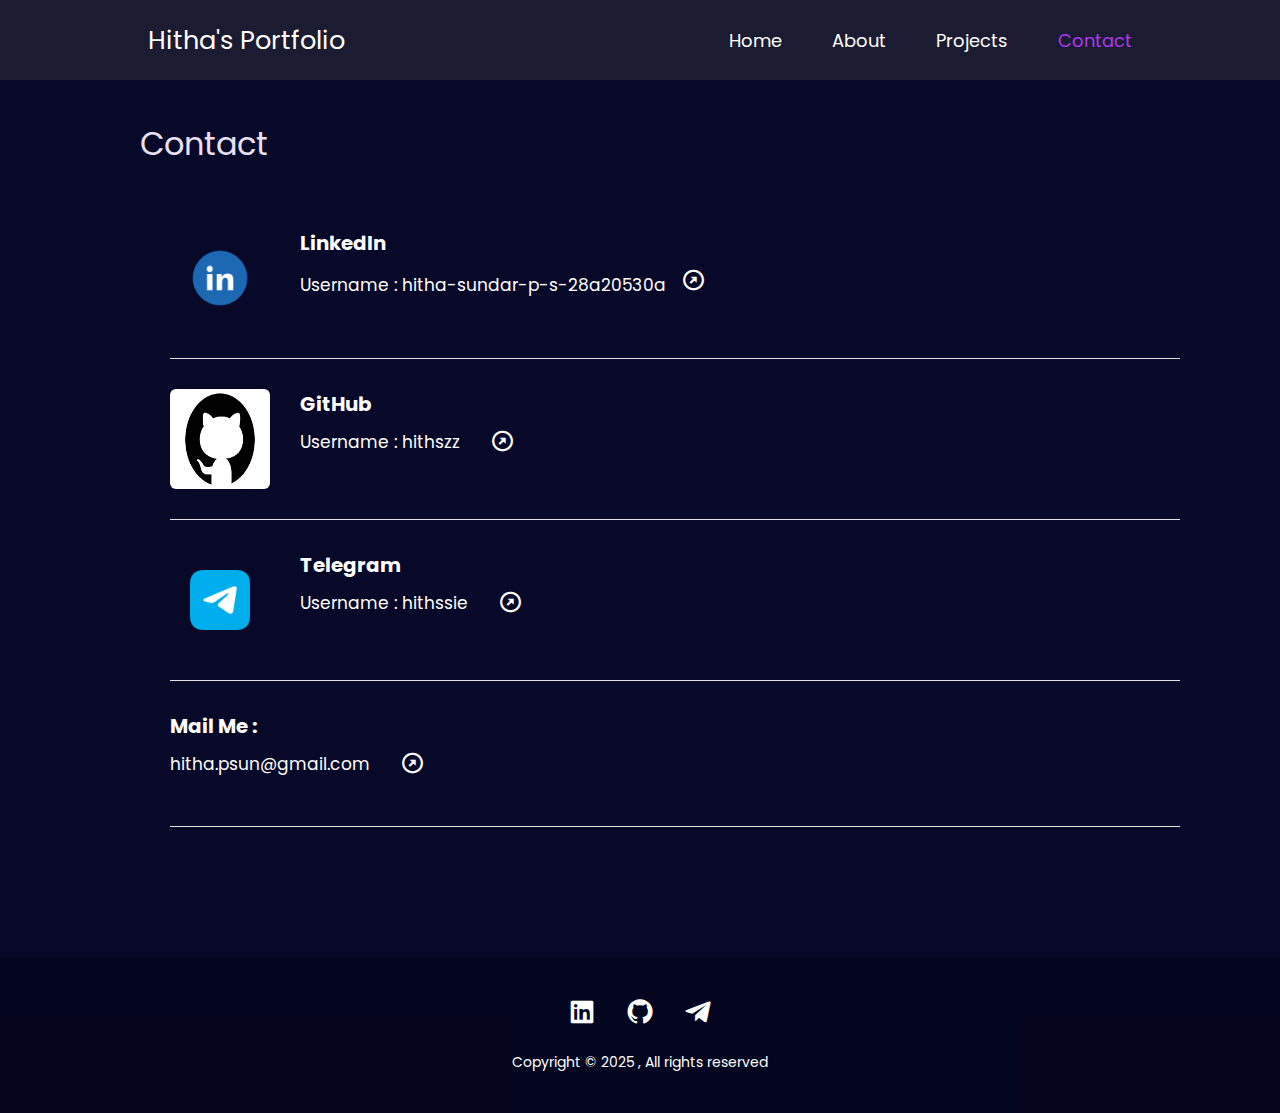
<file: contact.html>
<!DOCTYPE html>
<html lang="en">

<head>
    <meta charset="UTF-8">
    <meta name="viewport" content="width=device-width, initial-scale=1.0">
    <title>Contact Page | Hitha's Portfolio</title>
    <link rel="preconnect" href="https://fonts.googleapis.com">
    <link rel="preconnect" href="https://fonts.gstatic.com" crossorigin>
    <link
        href="https://fonts.googleapis.com/css2?family=Poppins:ital,wght@0,100;0,200;0,300;0,400;0,500;0,600;0,700;0,800;0,900;1,100;1,200;1,300;1,400;1,500;1,600;1,700;1,800;1,900&display=swap"
        rel="stylesheet">
    <link href='https://unpkg.com/boxicons@2.1.4/css/boxicons.min.css' rel='stylesheet'>
    <link rel="stylesheet" href="style.css">
</head>
<body>
    <nav>
        <div class="left">Hitha's Portfolio</div>
        <div class="nav-links">
            <a href="index.html">Home</a>
            <a href="about.html">About</a>
            <a href="projects.html">Projects</a>
            <a class="selected" href="contact.html">Contact</a>
        </div>
    </nav>
    <div class="page-title">
        <h1>Contact</h1>
    </div>
    <div class="container">
        <div class="socials">
            <div class="socials-item">
                <img src="in.png">
                <div class="socials-details">
                    <h3>LinkedIn</h3>
                    <div class="item-username">
                        <a href="https://www.linkedin.com/in/hitha-sundar-p-s-28a20530a" target="_blank">
                        <p>Username : hitha-sundar-p-s-28a20530a
                                <i class='bx bx-right-top-arrow-circle'></i>
                            </a>
                        </p>
                    </div>
                </div>
            </div>
            <div class="socials-item">
                <img src="git1.png">
                <div class="socials-details">
                    <h3>GitHub</h3>
                    <div class="item-username">
                        <a href="https://github.com/hithszz" target="_blank">
                        <p>Username : hithszz
                                <i class='bx bx-right-top-arrow-circle'></i>
                        </p>
                        </a>
                    </div>
                </div>
            </div>
            <div class="socials-item">
                <img src="tel.png">
                <div class="socials-details">
                    <h3>Telegram</h3>
                    <div class="item-username">
                        <a href="https://t.me/hithssie" target="_blank">
                        <p>Username : hithssie
                                <i class='bx bx-right-top-arrow-circle'></i>
                        </p>
                        </a>
                    </div>
                </div>
            </div>
            <div class="socials-item">
                <div class="socials-details">
                    <h3>Mail Me : </h3>
                    <div class="item-username">
                        <a href="mailto:hitha.psun@gmail.com" target="_blank">
                        <p>hitha.psun@gmail.com
                                <i class='bx bx-right-top-arrow-circle'></i>
                        </p>
                        </a>
                    </div>
                </div>
            </div>
        </div>
    </div>
    <footer>
        <div class="footer">
            <div class="socials">
                <a href="https://www.linkedin.com/in/hitha-sundar-p-s-28a20530a" target="_blank">
                <i class='bx bxl-linkedin-square'></i></a>
                <a href="https://github.com/hithszz" target="_blank">
                <i class='bx bxl-github'></i></a>
                <a href="https://t.me/hithssie" target="_blank">
                <i class='bx bxl-telegram'></i></a>
            </div>
            <p>Copyright &#169; 2025 , All rights reserved
            </p>
        </div>
    </footer>
</body>
</html>
</file>
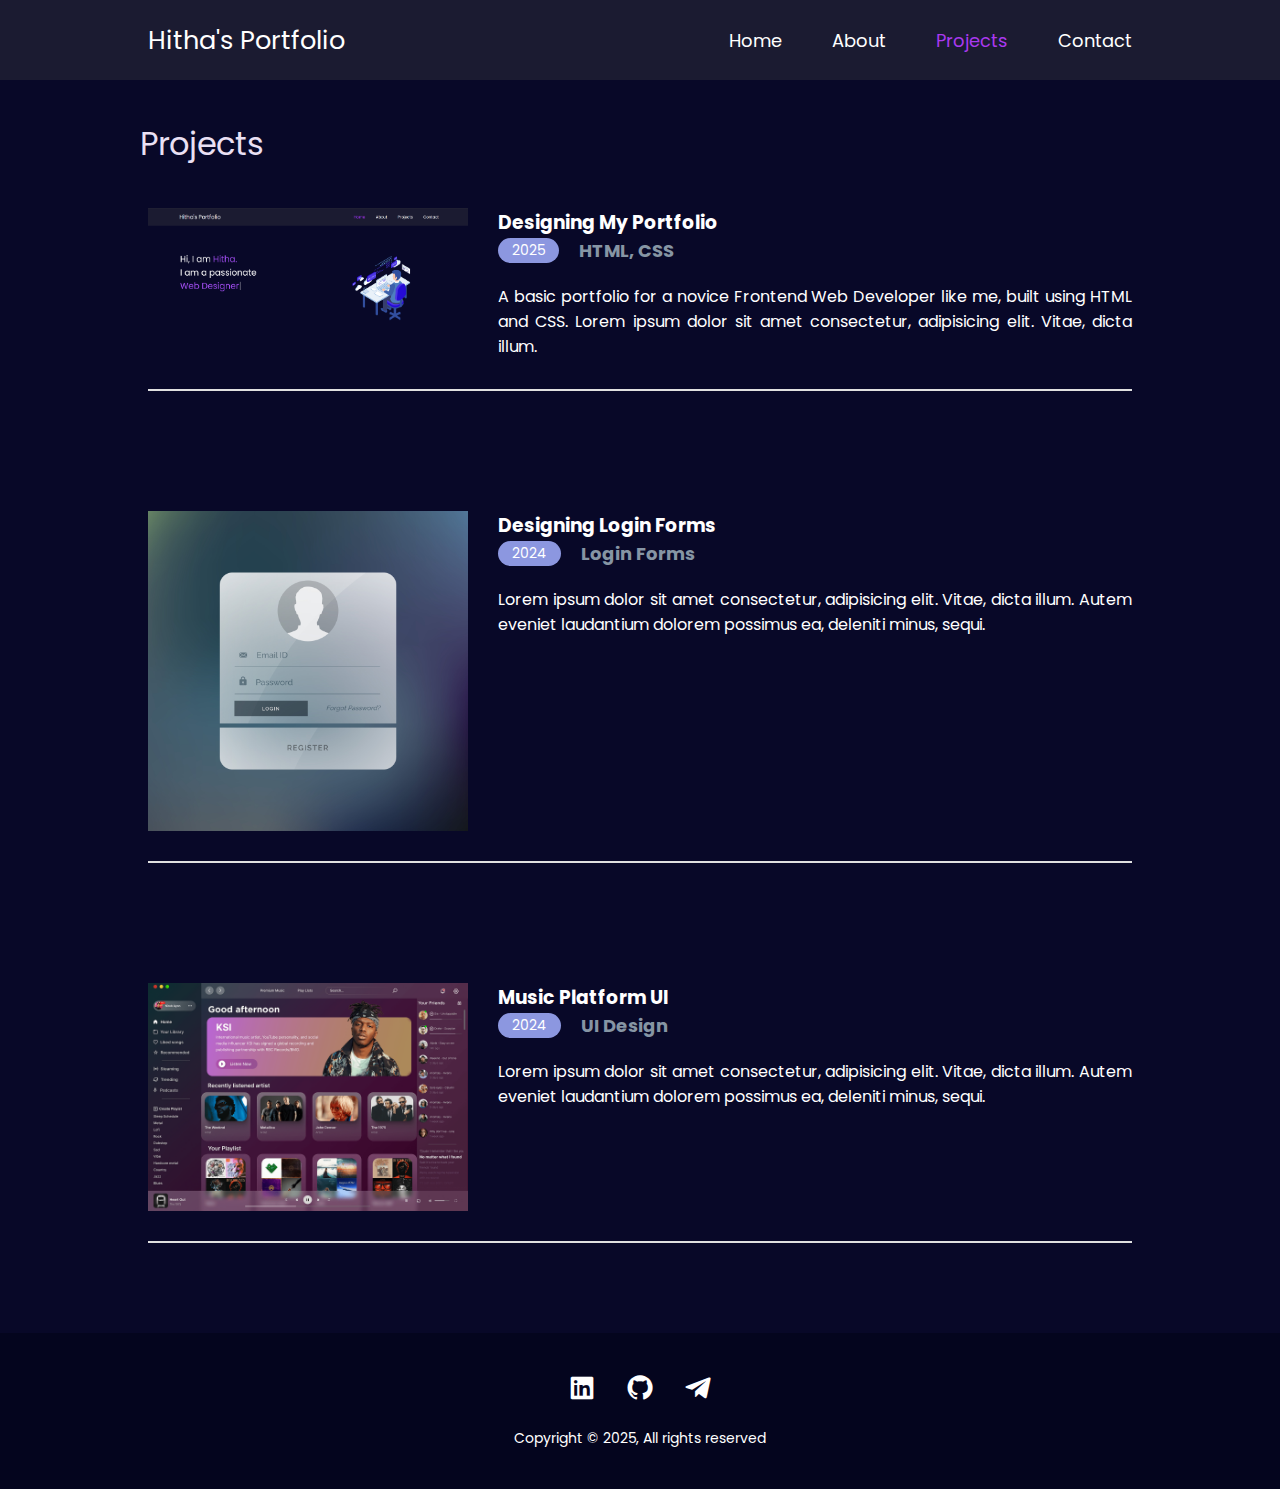
<file: projects.html>
<!DOCTYPE html>
<html lang="en">
<head>
    <meta charset="UTF-8">
    <meta name="viewport" content="width=device-width, initial-scale=1.0">
    <title>Projects Page | Hitha's Portfolio</title>

    
    <link rel="preconnect" href="https://fonts.googleapis.com">
    <link rel="preconnect" href="https://fonts.gstatic.com" crossorigin>
    <link href="https://fonts.googleapis.com/css2?family=Poppins:wght@300;400;500;600&display=swap" rel="stylesheet">
    <link href="https://unpkg.com/boxicons@2.1.4/css/boxicons.min.css" rel="stylesheet">

    
    <link rel="stylesheet" href="style.css">
</head>
<body>
    
    <nav>
        <div class="left">Hitha's Portfolio</div>
        <div class="nav-links">
            <a href="index.html">Home</a>
            <a href="about.html">About</a>
            <a class="selected" href="projects.html">Projects</a>
            <a href="contact.html">Contact</a>
        </div>
    </nav>

    
    <div class="page-title">
        <h1>Projects</h1>
    </div>

    
    <div class="content">
        <div class="projects-list">
            <div class="item">
                <img src="por.png" alt="Portfolio project image">
                <div class="details">
                    <h3>Designing My Portfolio</h3>
                    <div class="item-info">
                        <div class="year-badge">2025</div>
                        <h4>HTML, CSS</h4>
                    </div>
                    <p>A basic portfolio for a novice Frontend Web Developer like me, built using HTML and CSS.
                       Lorem ipsum dolor sit amet consectetur, adipisicing elit. Vitae, dicta illum.</p>
                </div>
            </div>
        </div>
    </div>

    <div class="content">
        <div class="projects-list">
            <div class="item">
                <img src="login.jpg" alt="Login form project image">
                <div class="details">
                    <h3>Designing Login Forms</h3>
                    <div class="item-info">
                        <div class="year-badge">2024</div>
                        <h4>Login Forms</h4>
                    </div>
                    <p>Lorem ipsum dolor sit amet consectetur, adipisicing elit. Vitae, dicta illum. Autem eveniet
                       laudantium dolorem possimus ea, deleniti minus, sequi.</p>
                </div>
            </div>
        </div>
    </div>

    <div class="content">
        <div class="projects-list">
            <div class="item">
                <img src="music.png" alt="Music platform UI project image">
                <div class="details">
                    <h3>Music Platform UI</h3>
                    <div class="item-info">
                        <div class="year-badge">2024</div>
                        <h4>UI Design</h4>
                    </div>
                    <p>Lorem ipsum dolor sit amet consectetur, adipisicing elit. Vitae, dicta illum. Autem eveniet
                       laudantium dolorem possimus ea, deleniti minus, sequi.</p>
                </div>
            </div>
        </div>
    </div>

    
    <footer>
        <div class="footer">
            <div class="socials">
                <a href="https://www.linkedin.com/in/hithszz" target="_blank">
                    <i class="bx bxl-linkedin-square"></i>
                </a>
                <a href="https://github.com/hithasun21" target="_blank">
                    <i class="bx bxl-github"></i>
                </a>
                <a href="https://t.me/hithssie" target="_blank">
                    <i class="bx bxl-telegram"></i>
                </a>
            </div>
            <p>Copyright &#169; 2025, All rights reserved</p>
        </div>
    </footer>
</body>
</html>
</file>
<file: style.css>
* {
    margin: 0;
    padding: 0;
    box-sizing: border-box;
}

body {
    background-color: rgb(8, 8, 40);
    color: white;
    font-family: Poppins;
}

nav {
    padding: 20px 148px ;
    display: flex;
    justify-content: space-between;
    align-items: center;
    height: 80px;
    font-size: 1.12rem;
    background-color: rgb(27, 27, 49);
}

a{
    text-decoration: none;
    color: white;
}

nav .nav-links{
    display: flex;
    gap: 50px;
}

nav .nav-links a{
    transition: color 0.3s ease;
}

nav .nav-links a:hover,
nav .nav-links a.selected{
    color: rgb(170, 57, 239);
}
.left {
    font-size: 1.6rem;
}

.firstSection {
    display: flex;
    justify-content: space-around;
    align-items: cen;
    margin: 80px 0;
}

.firstSection>div {
    width: 30%;
}

.leftSection {
    font-size: 2.5rem;
    margin-top: 40px;
}

.rightSection img {
    width: 80%;
}

.purple {
    color: rgb(167, 80, 248);
}

#element {
    color: rgb(167, 80, 248);
}



.recent{
    padding: 60px 148px;
    background-color: rgb(8, 8, 40);  
}
.recent .projects{
    display: flex;
    justify-content: center;
    gap: 20px;
}

.recent .header {
    display: flex;
    align-items: center;
    justify-content: space-between;
    margin-bottom: 30px;
}

.recent .header h4,
.separator h4 {
    font-size: 20px;
    font-weight: 400;
}

.recent .projects {
    display: flex;
    justify-content: center;
    gap: 20px;
}

.recent .projects .project-item{
    background-color: rgb(27, 27, 49);
    padding: 24px;
    width: 460px;
}
.recent .projects .project-item h3{
    font-size: 26px;
    margin-bottom: 18px;
}
.recent .projects .project-item .info{
    display: flex;
    gap: 10px;
    margin-bottom: 10px;
}
.recent .projects .project-item .info h5{
    font-size: 18px;
    font-weight: 400;
}
.recent .projects .project-item .info p{
    width: 400px;
}
.separator{
    padding: 40px 148px 0;
}

.separator h4{
    margin-bottom: 30px;
}
.featured{
    padding: 40px 290px 0;
}

.featured .item,
.projects-list .item{
    display: flex;
    gap: 30px;
    margin-bottom: 30px;
    padding-bottom: 30px;
    border-bottom: 2px solid #e0e0e0;
}
.featured .item img,
.projects-list .item img{
    width: 320px;

}
.featured .item .details h3,
.projects-list .item .details .item-info{
    font-size: 30px;
    margin-bottom: 16px;
}

.featured .item .details .item-info,
.projects-list .item .details .item-info{ 
    display: flex;
    align-items: center;
    gap: 20px;
    margin-bottom: 20px;
}
.featured .item  .details .item-info .year-badge,
.projects-list .item .details .item-info .year-badge{
    background-color: #8c97e0;
    padding: 2px 14px;
    border-radius: 16px;
    font-size: 14px;
}
.featured .item  .details .item-info h4,
.projects-list .item .details .item-info h4{
    color: #8695a4;
    font-size: 18px;
}
.featured .item .details p,
.projects-list .item .details p{
    width: 700 px;
    text-align: justify;
}

.page-title {
    padding: 20px 0px 10px 10px;
    width: 100%;
}

.header {
    font-size: 1.255rem;
}
.leftside img{
   width: 20%;
   border-radius: 100px;
   margin-top: 50px;
   margin-left: 80px;
}

.leftside .intro {
    margin-top: -200px;
    margin-left: 480px;
}

button {
    padding: 10px;
    margin-top: 20px;
    margin-left: 1px;
    background: rgb(159, 115, 230);
    color: rgb(30, 4, 71);
    border: 2px solid rgb(159, 115, 230);
    border-radius: 20px;
    font-size: 15px;
    cursor: pointer;
}

.skills h2{
    margin-top: 130px;
    padding: 40px 0px 10px 60px;
    width: 100%;
    color: rgb(236, 229, 242);
    font-weight: 500;
}

.skillsSection .item {
    display: flex;
    gap: 30px;
    margin-bottom: 30px;
    margin-left: 70px;
    padding-bottom: 30px;
    border-bottom: 1px solid #e0e0e0;
}

.skillsSection .item img {
    width: 100px;
    height: 100px;
    border-radius: 6px;
}

.skillsSection .item .details h3 {
    font-size: 25px;
    margin-bottom: 16px;
    font-weight: 500;
}
.skillsSection .item .details .item-info {
    display: flex;
    align-items: center;
    gap: 20px;
    margin-bottom: 10px;
}

.skillsSection .item .details .item-info h4 {
    color: #b2becb;
    font-size: 18px;
}

.page-title h1{
    padding: 20px 0px 0px 130px;
    width: 100%;
    color: rgb(234, 224, 244);
    font-weight: 400;
}

.container {
    margin-top: -50px;
    padding: 100px;
    font-size: 14px;
}

.container .socials img {
    width: 100px;
    height: 100px;
    border-radius: 6px;
}

.container .socials .socials-item, .mail{
    display: flex;
    gap: 30px;
    font-size: 17px;
    margin-bottom: 30px;
    margin-left: 70px;
    padding-bottom: 30px;
    border-bottom: 1px solid #e0e0e0;
}

.socials-details .item-username p{
    display: flex;
    align-items: center;
    gap: 20px;
    margin-bottom: 10px;
}

.socials-details i{
    padding: 10px;
    font-size: 25px;
    cursor: pointer;
    transition: color 0.3s ease;
}
.socials-item .socials-details i:hover{
    color: rgb(111, 42, 176);
}

.footer {
    background-color: #02031582;
    padding: 40px 0;
    display: flex;
    flex-direction: column;
    align-items: center;
}

footer .socials {
    display: flex;
    align-items: center;
    gap: 28px;
    margin-bottom: 20px;
}
footer .socials i{
    font-size: 30px;
    cursor: pointer;
    transition: color 0.3s ease;
}
footer .socials i:hover{
    color: rgb(111, 42, 176);
}
footer p{
    font-size: 14px;
}

.content {
    padding: 30px 148px 60px;
    display: flex;
    flex-direction: column;
    align-items: center;
}

@media screen and (max-width: 700px) {
  
  nav{
    flex-direction: column;
    padding: 20px 60px;
  }
  
  nav .left .nav-links{
    margin-bottom: 40px;
  }
  .firstSection {
    flex-direction: column-reverse;
  }
  .leftSection{
    width: 80% !important;
    display: flex;
    flex-direction: column;
    justify-content: center;
    align-items: center;
  }
  .rightSection{
    width: 600px !important;
    display: flex;
    justify-content: center;
  }

  .rightSection img{
    width: 45vw;
    margin-bottom: 73px;
  }
  
  .skillsSection .item img {
    width: 100px;
    height: 100px;
    border-radius: 6px;
}

.leftside .intro {
    margin-top: -100px;
    margin-left: 280px;
    font-size: 15px;
    
}

.page-title h1{
    padding: 20px 0px 0px 130px;
    width: 100%;
    font-weight: 500;
}

.projects-list .item img{
    width: 500px !important;

}

.content {
    padding: 30px 148px 60px;
    display: flex;
    flex-direction: column;
    align-items: center;
}


  body{
    min-width: fit-content;
  }
  
}
</file>
